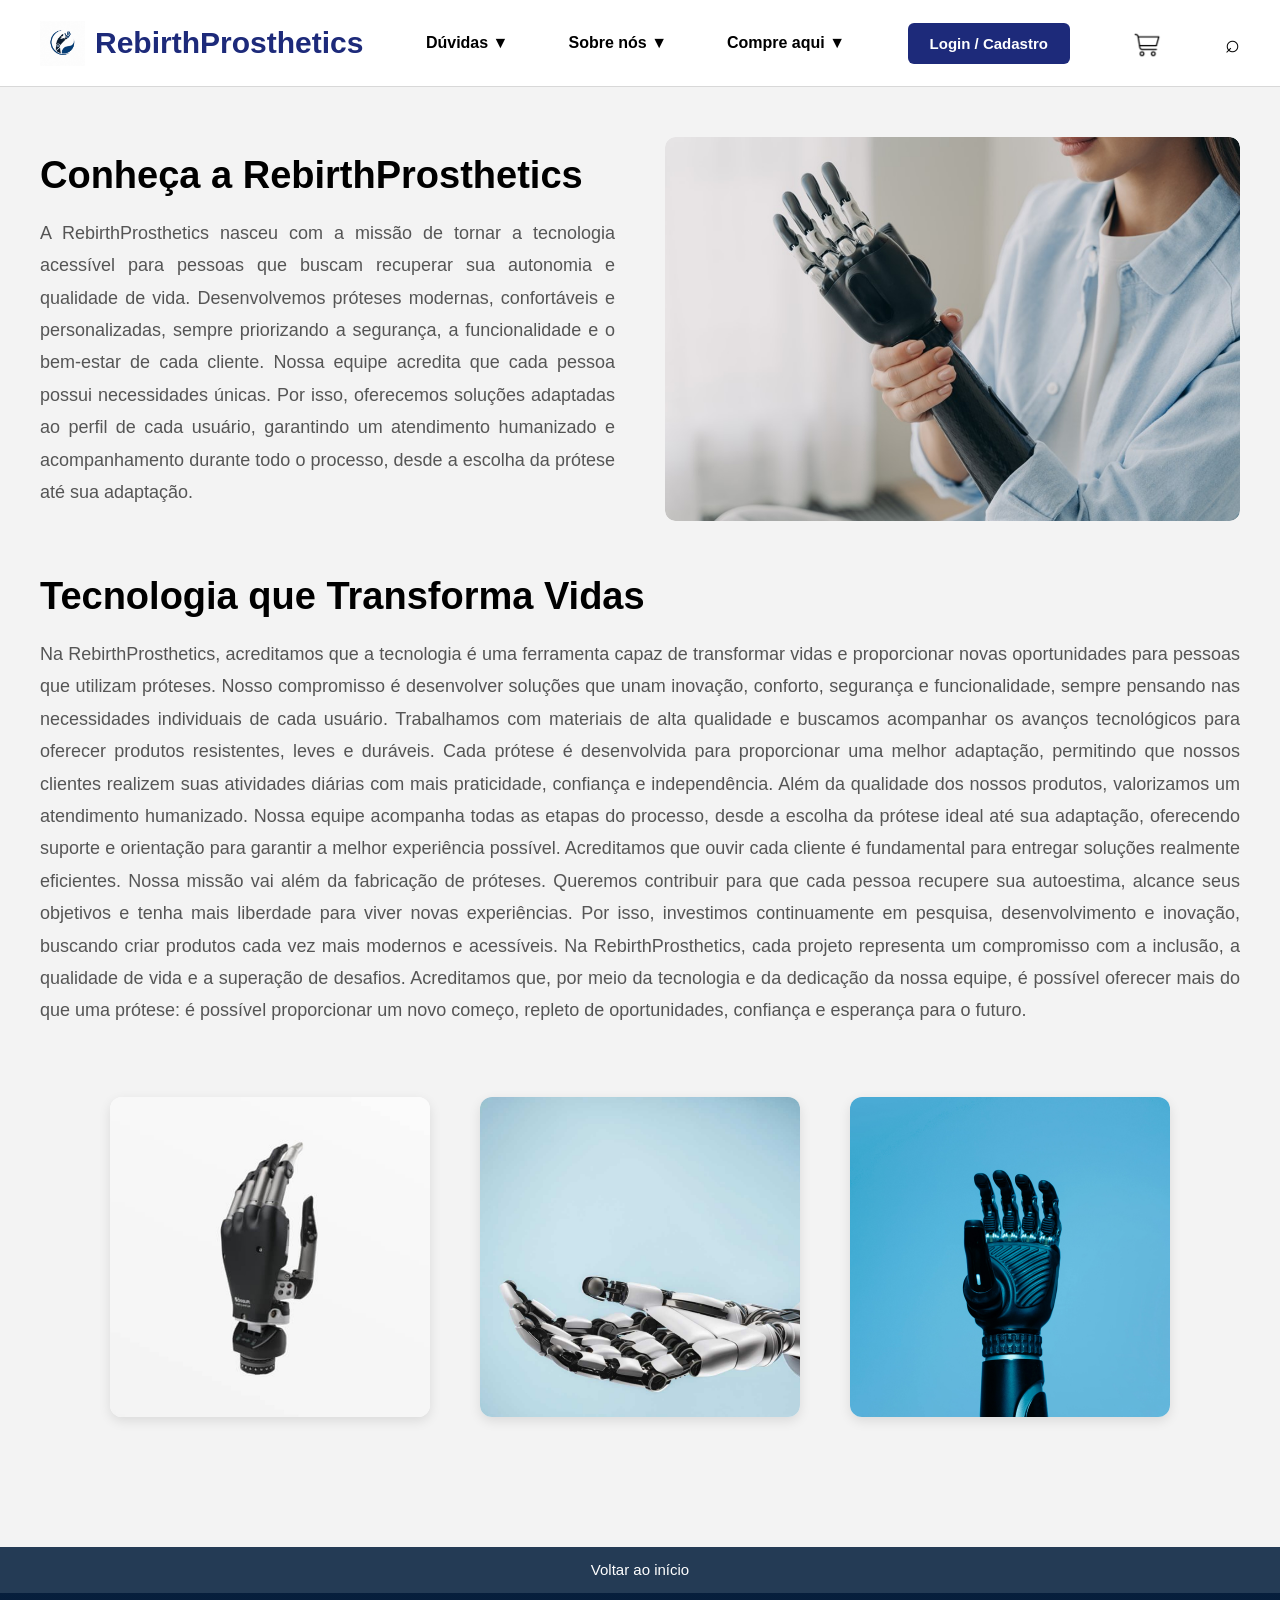
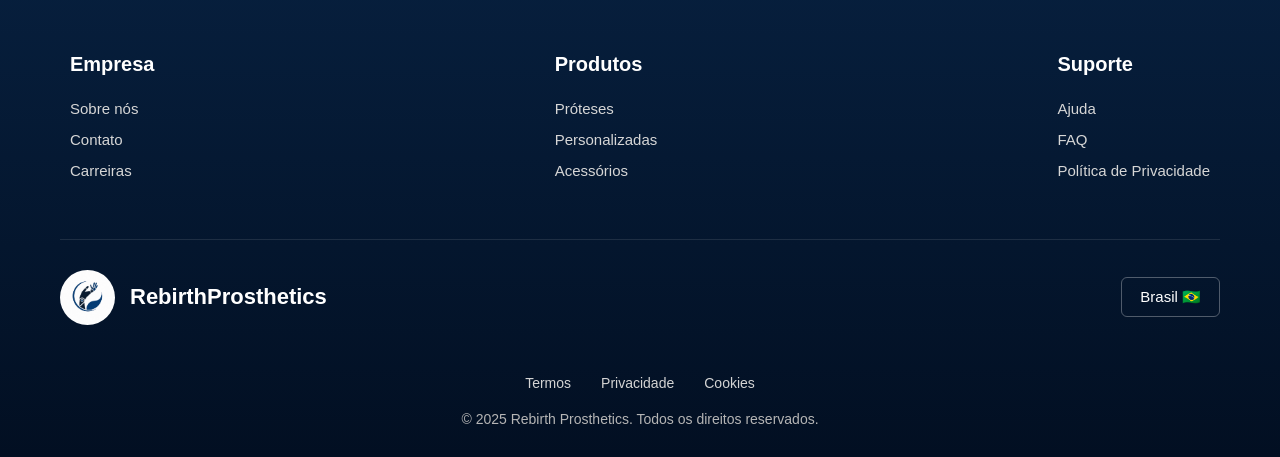
<file: index.html>
<!DOCTYPE html>
<html lang="pt-BR">
<head>
  <meta charset="UTF-8">
  <meta name="viewport" content="width=device-width, initial-scale=1.0">
  <title>RebirthProsthetics</title>
  <link rel="shortcut icon" href="img/logo.jpeg" type="image/x-icon">
  <link rel="stylesheet" href="css/style.css">
</head>

<body>

  <div class="container">
    <header>

      <div class="logo">
        <img src="img/logo.jpeg" alt="logo">
        <h1>RebirthProsthetics</h1>
      </div>

      <nav>
        <ul>
          <li onclick="window.location.href='duvidas.html'">
            Dúvidas ▼</li>
          <li onclick="window.location.href='index.html'">
            Sobre nós ▼</li>

          <li onclick="window.location.href='compra.html'">
              Compre aqui ▼
          </li>
        </ul>
      </nav>

      <div class="header-actions">

        <button class="btn-login" onclick="window.location.href='login.php'">
          Login / Cadastro
        </button>

      </div>
      <div class="cart"><a href="carrinho.php"><img src="img/logo_cart.png" width="30px" height="30px"></a></div>
      <div class="search">⌕</div>

    </header>



    <main class="content">

      <section class="top-section">

        <div class="text">


<h2>Conheça a RebirthProsthetics</h2>

<p>
A RebirthProsthetics nasceu com a missão de tornar a tecnologia acessível para pessoas que buscam recuperar sua autonomia e qualidade de vida. Desenvolvemos próteses modernas, confortáveis e personalizadas, sempre priorizando a segurança, a funcionalidade e o bem-estar de cada cliente.

Nossa equipe acredita que cada pessoa possui necessidades únicas. Por isso, oferecemos soluções adaptadas ao perfil de cada usuário, garantindo um atendimento humanizado e acompanhamento durante todo o processo, desde a escolha da prótese até sua adaptação.
</p>



        </div>

        <div class="image">
          <img src="img/img_index_1.png" alt="Prótese">
        </div>

      </section>

      <section class="bottom-section">


<h2>Tecnologia que Transforma Vidas</h2>

<p>
Na RebirthProsthetics, acreditamos que a tecnologia é uma ferramenta capaz de transformar vidas e proporcionar novas oportunidades para pessoas que utilizam próteses. Nosso compromisso é desenvolver soluções que unam inovação, conforto, segurança e funcionalidade, sempre pensando nas necessidades individuais de cada usuário.

Trabalhamos com materiais de alta qualidade e buscamos acompanhar os avanços tecnológicos para oferecer produtos resistentes, leves e duráveis. Cada prótese é desenvolvida para proporcionar uma melhor adaptação, permitindo que nossos clientes realizem suas atividades diárias com mais praticidade, confiança e independência.

Além da qualidade dos nossos produtos, valorizamos um atendimento humanizado. Nossa equipe acompanha todas as etapas do processo, desde a escolha da prótese ideal até sua adaptação, oferecendo suporte e orientação para garantir a melhor experiência possível. Acreditamos que ouvir cada cliente é fundamental para entregar soluções realmente eficientes.

Nossa missão vai além da fabricação de próteses. Queremos contribuir para que cada pessoa recupere sua autoestima, alcance seus objetivos e tenha mais liberdade para viver novas experiências. Por isso, investimos continuamente em pesquisa, desenvolvimento e inovação, buscando criar produtos cada vez mais modernos e acessíveis.

Na RebirthProsthetics, cada projeto representa um compromisso com a inclusão, a qualidade de vida e a superação de desafios. Acreditamos que, por meio da tecnologia e da dedicação da nossa equipe, é possível oferecer mais do que uma prótese: é possível proporcionar um novo começo, repleto de oportunidades, confiança e esperança para o futuro.

</p>



      </section>


      <section class="gallery">

        <div class="gallery-card">
          <img src="img/img_index_2.png" alt="">
        </div>

        <div class="gallery-card">
          <img src="img/img_index_3.png" alt="">
        </div>

        <div class="gallery-card">
          <img src="img/img_index_4.png" alt="">
        </div>

      </section>

    </main>

 <footer class="footer">

        <div class="back-home">
            <a href="index.html">Voltar ao início</a>
        </div>

        <div class="footer-content">

            <div class="footer-column">
                <h3>Empresa</h3>
                <a href="duvidas.html">Sobre nós</a>
                <a href="duvidas.html">Contato</a>
                <a href="duvidas.html">Carreiras</a>
            </div>

 <div class="footer-column">
                <h3>Produtos</h3>
                <a href="compra.html">Próteses</a>
                <a href="compra.html">Personalizadas</a>
                <a href="compra.html">Acessórios</a>
            </div>


            <div class="footer-column">
                <h3>Suporte</h3>
                <a href="duvidas.html">Ajuda</a>
                <a href="duvidas.html">FAQ</a>
                <a href="duvidas.html">Política de Privacidade</a>
            </div>

        </div>

        <div class="footer-bottom">

            <div class="footer-logo">
                <img src="img/logo.jpeg" alt="Logo">
                <h2>RebirthProsthetics</h2>
            </div>

            <div class="country">
                Brasil 🇧🇷
            </div>

        </div>

        <div class="footer-links">
            <a href="duvidas.html">Termos</a>
            <a href="duvidas.html">Privacidade</a>
            <a href="duvidas.html">Cookies</a>
        </div>

        <div class="copyright">
            © 2025 Rebirth Prosthetics. Todos os direitos reservados.
        </div>

    </footer>

    </div>

</body>
</html>
</file>
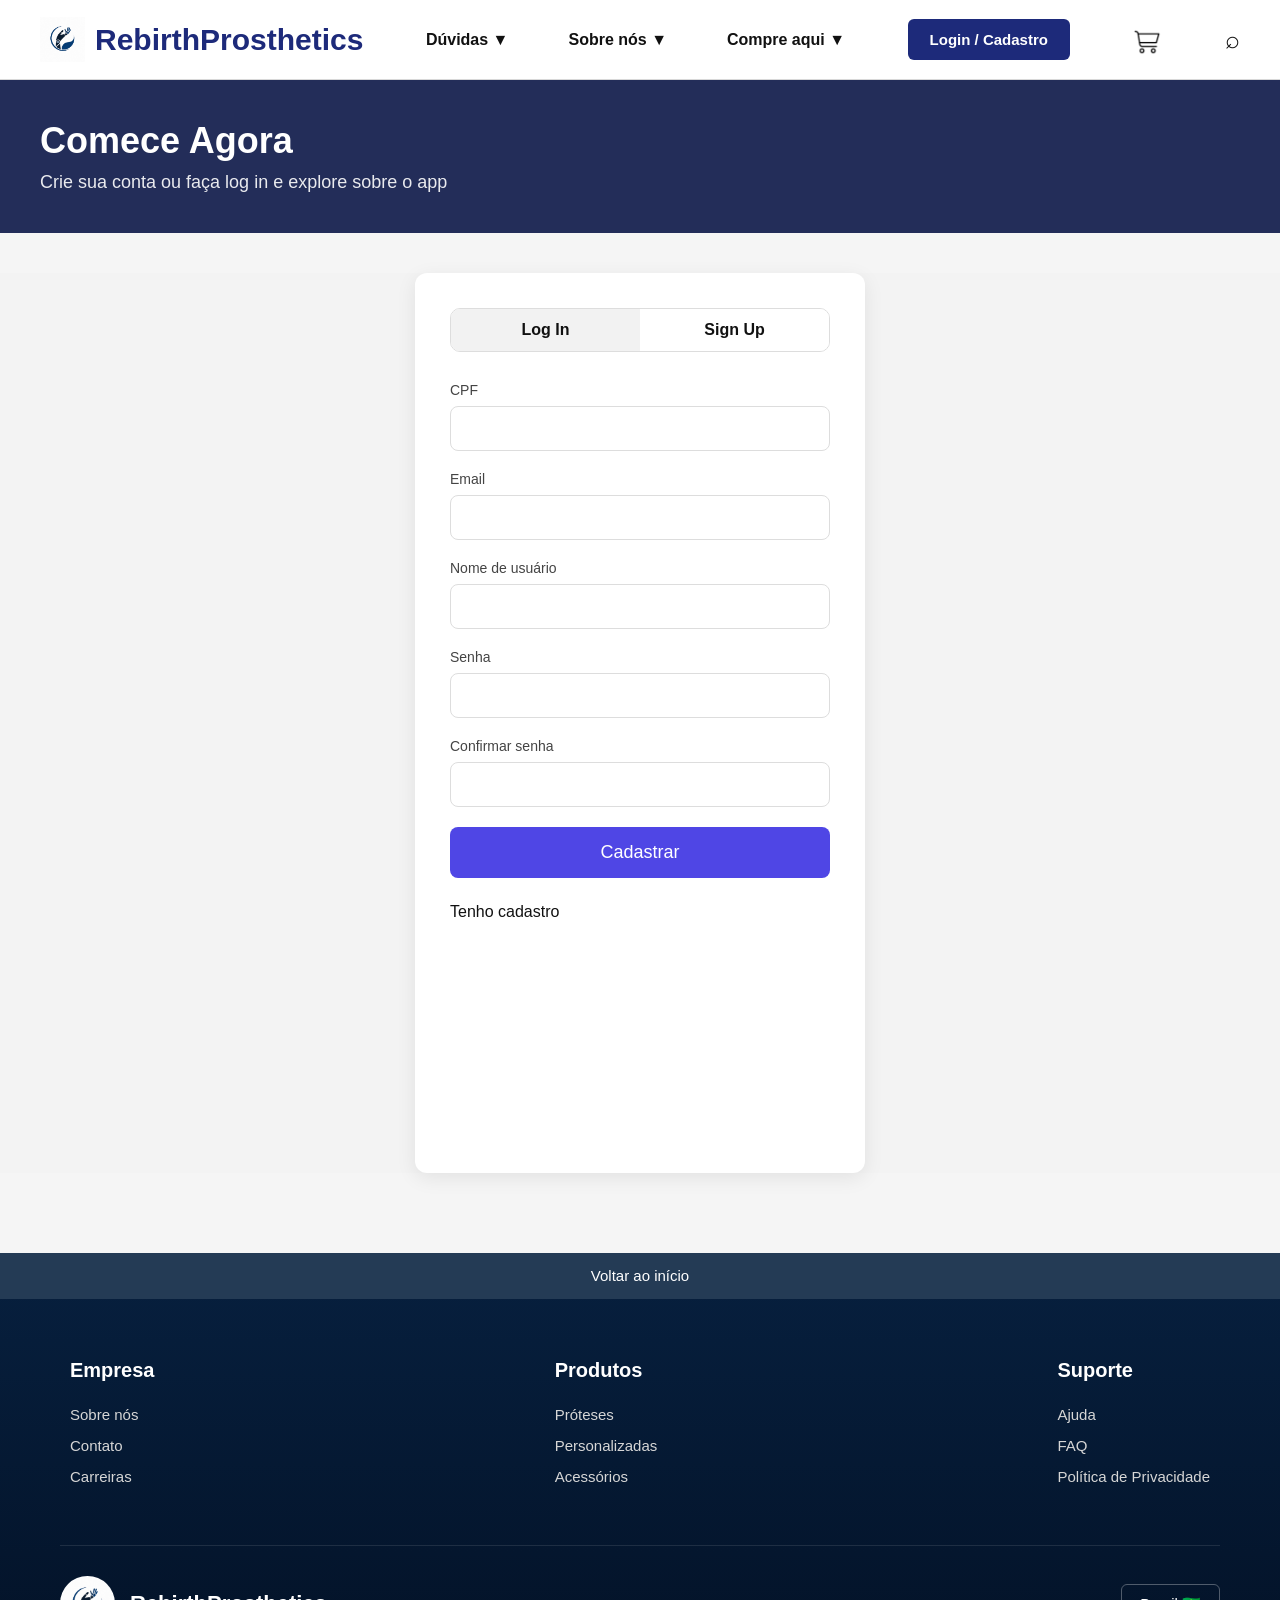
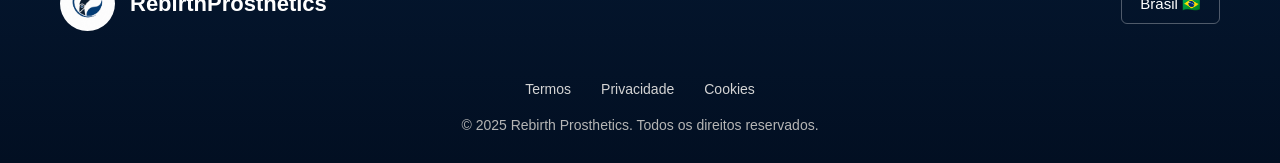
<file: cadastro.html>
<!DOCTYPE html>
<html lang="pt-BR">

<head>
    <meta charset="UTF-8" />
    <meta name="viewport" content="width=device-width, initial-scale=1.0" />
    <link rel="stylesheet" href="css/style.css">
    <link rel="shortcut icon" href="img/logo.jpeg" type="image/x-icon">
    <title>Login - Rebirth Prosthetics</title>

    <style>
        * {
            margin: 0;
            padding: 0;
            box-sizing: border-box;
            font-family: Arial, Helvetica, sans-serif;
            text-decoration: none;
            color: inherit;
        }

        body {
            background: #f5f5f5;
            color: #111;
        }

        
        header {
            width: 100%;
            height: 80px;
            background: #fff;
            display: flex;
            align-items: center;
            justify-content: space-between;
            padding: 0 40px;
            box-shadow: 0 2px 8px rgba(0, 0, 0, 0.08);
        }

        .logo {
            display: flex;
            align-items: center;
            gap: 10px;
            font-size: 28px;
            font-weight: bold;
            color: #1f2b63;
        }

        .logo span {
            font-size: 18px;
        }

        nav {
            display: flex;
            align-items: center;
            gap: 35px;
        }

        nav a {
            text-decoration: none;
            color: #111;
            font-weight: 600;
            transition: 0.3s;
        }

        nav a:hover {
            color: #4f46e5;
        }

        .login-btn {
            background: #dfe3ff;
            padding: 12px 18px;
            border-radius: 10px;
        }

        /* HERO */
        .hero {
            background: #232d59;
            color: white;
            padding: 40px;
        }

        .hero h1 {
            font-size: 36px;
            margin-bottom: 10px;
        }

        .hero p {
            font-size: 18px;
            opacity: 0.9;
        }

        
        .container {
            width: 100%;
            display: flex;
            justify-content: center;
            margin-top: 40px;
        }

        .login-card {
            width: 450px;
            background: white;
            padding: 35px;
            border-radius: 12px;
            box-shadow: 0 5px 20px rgba(0, 0, 0, 0.08);
        }

        .tabs {
            display: flex;
            margin-bottom: 30px;
            border-radius: 10px;
            overflow: hidden;
            border: 1px solid #ddd;
        }

        .tab {
            flex: 1;
            text-align: center;
            padding: 12px;
            background: #f2f2f2;
            cursor: pointer;
            font-weight: 600;
        }

        .tab.active {
            background: white;
        }

        .input-group {
            margin-bottom: 20px;
        }

        .input-group label {
            display: block;
            margin-bottom: 8px;
            font-size: 14px;
            color: #444;
        }

        .input-group input {
            width: 100%;
            padding: 14px;
            border: 1px solid #ddd;
            border-radius: 8px;
            outline: none;
            transition: 0.3s;
        }

        .input-group input:focus {
            border-color: #4f46e5;
        }

        .options {
            display: flex;
            justify-content: space-between;
            align-items: center;
            margin-bottom: 25px;
            font-size: 14px;
        }

        .options a {
            text-decoration: none;
            color: #4f46e5;
        }

        .cadastro_buttton {
            width: 100%;
            padding: 15px;
            border: none;
            border-radius: 8px;
            background: #4f46e5;
            color: white;
            font-size: 18px;
            cursor: pointer;
            transition: 0.3s;
            margin-bottom: 25px;
        }

        .login-button:hover {
            background: #4338ca;
        }

        .social-btn {
            width: 100%;
            padding: 14px;
            border: 1px solid #ddd;
            border-radius: 8px;
            background: white;
            cursor: pointer;
            margin-bottom: 15px;
            font-weight: 600;
            transition: 0.3s;
        }

        .social-btn:hover {
            background: #f3f3f3;
        }

        @media(max-width:768px) {

            header {
                padding: 20px;
                flex-direction: column;
                height: auto;
                gap: 20px;
            }

            nav {
                flex-wrap: wrap;
                justify-content: center;
            }

            .hero {
                text-align: center;
            }

            .hero h1 {
                font-size: 28px;
            }

            .login-card {
                width: 90%;
            }
        }
    </style>
</head>

<body>

   <header>

      <div class="logo">
        <img src="img/logo.jpeg" alt="logo">
        <h1>RebirthProsthetics</h1>
      </div>

      <nav>
        <ul>
          <li onclick="window.location.href='duvidas.html'">
            Dúvidas ▼</li>
         <li onclick="window.location.href='index.html'">
            Sobre nós ▼</li>
          <li onclick="window.location.href='compra.html'">
              Compre aqui ▼
          </li>
        </ul>
      </nav>

      <div class="header-actions">

        <button class="btn-login" onclick="window.location.href='login.html'">
          Login / Cadastro
        </button>

      </div>
      <div class="cart"><a href="carrinho.html"><img src="img/logo_cart.png" width="30px" height="30px"></a></div>
      <div class="search">⌕</div>

    </header>
    <section class="hero">
        <h1>Comece Agora</h1>
        <p>Crie sua conta ou faça log in e explore sobre o app</p>
    </section>

    <div class="container">
        <div class="login-card">

            <div class="tabs">
                <div class="tab"><a href="login.html">Log In</a></div>
                <div class="tab active"><a href="/cadastro.html">Sign Up</a></div>
            </div>

            <div class="input-group">
                <label>CPF</label>
                <input type="text" placeholder="">
            </div>

            <div class="input-group">
                <label>Email</label>
                <input type="password" placeholder="">
            </div>

            <div class="input-group">
                <label>Nome de usuário</label>
                <input type="password" placeholder="">
            </div>

            <div class="input-group">
                <label>Senha</label>
                <input type="password" placeholder="">
            </div>

            <div class="input-group">
                <label>Confirmar senha</label>
                <input type="password" placeholder="">
            </div>



            <button class="cadastro_buttton">Cadastrar</button>
 
                    <a href="C:/Users/fatec-ams-ds3/Desktop/tcc/tcc-1/login.html">Tenho cadastro</a>
            </div>

        </div>
    </div>
       <footer class="footer">

            <div class="back-home">
                <a href="index.html">Voltar ao início</a>
            </div>

            <div class="footer-content">

                <div class="footer-column">
                    <h3>Empresa</h3>
                    <a href="#">Sobre nós</a>
                    <a href="#">Contato</a>
                    <a href="#">Carreiras</a>
                </div>

                <div class="footer-column">
                    <h3>Produtos</h3>
                    <a href="#">Próteses</a>
                    <a href="#">Personalizadas</a>
                    <a href="#">Acessórios</a>
                </div>

                <div class="footer-column">
                    <h3>Suporte</h3>
                    <a href="#">Ajuda</a>
                    <a href="#">FAQ</a>
                    <a href="#">Política de Privacidade</a>
                </div>

            </div>

            <div class="footer-bottom">

                <div class="footer-logo">
                    <img src="img/logo.jpeg" alt="Logo">
                    <h2>RebirthProsthetics</h2>
                </div>

                <div class="country">
                    Brasil 🇧🇷
                </div>

            </div>

            <div class="footer-links">
                <a href="#">Termos</a>
                <a href="#">Privacidade</a>
                <a href="#">Cookies</a>
            </div>

            <div class="copyright">
                © 2025 Rebirth Prosthetics. Todos os direitos reservados.
            </div>

        </footer>

    </div>

</body>
</html>
</file>
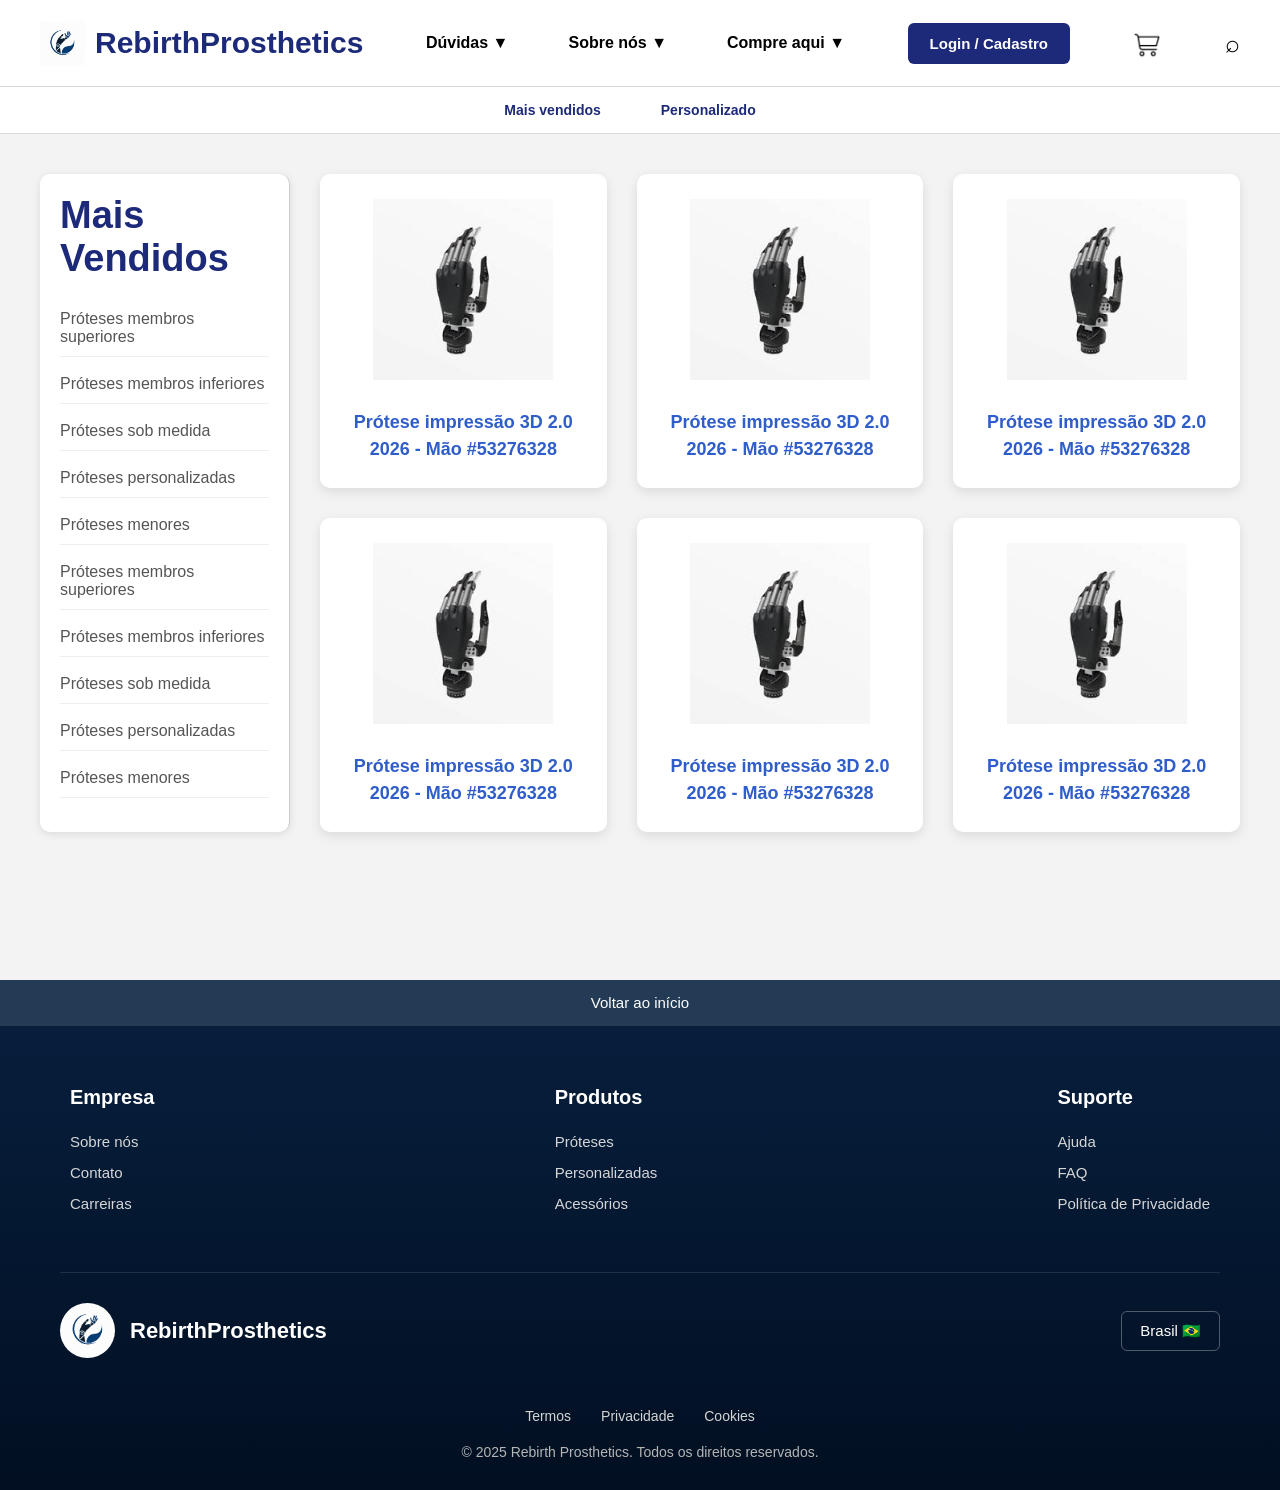
<file: compra.html>
<!DOCTYPE html>
<html lang="en">
<head>
    <meta charset="UTF-8">
    <meta name="viewport" content="width=device-width, initial-scale=1.0">
    <title>Rebirth Prosthetics - Compre</title>
    <link rel="shortcut icon" href="img/logo.jpeg" type="image/x-icon">
    <link rel="stylesheet" href="css/style.css">

</head>
<body>

    <div class="container">

           <header>

      <div class="logo">
        <img src="img/logo.jpeg" alt="logo">
        <h1>RebirthProsthetics</h1>
      </div>

      <nav>
        <ul>
          <li onclick="window.location.href='duvidas.html'">
            Dúvidas ▼</li>
         <li onclick="window.location.href='index.html'">
            Sobre nós ▼</li>
          <li onclick="window.location.href='compra.html'">
              Compre aqui ▼
          </li>
        </ul>
      </nav>

      <div class="header-actions">

        <button class="btn-login" onclick="window.location.href='login.php'">
          Login / Cadastro
        </button>

      </div>
      <div class="cart"><a href="carrinho.php"><img src="img/logo_cart.png" width="30px" height="30px"></a></div>
      <div class="search">⌕</div>

    </header>

        <div class="menu-categorias">
            <a href="#">Mais vendidos</a>
            <a href="#">Personalizado</a>
        </div>


        <section class="compras">

            <aside class="sidebar-compras">

                <h2>Mais Vendidos</h2>

                <ul>
                    <li>Próteses membros superiores</li>
                    <li>Próteses membros inferiores</li>
                    <li>Próteses sob medida</li>
                    <li>Próteses personalizadas</li>
                    <li>Próteses menores</li>
                    <li>Próteses membros superiores</li>
                    <li>Próteses membros inferiores</li>
                    <li>Próteses sob medida</li>
                    <li>Próteses personalizadas</li>
                    <li>Próteses menores</li>
                </ul>

            </aside>

            <div class="produtos">

                <a href="produto.html" class="produto-card">
                    <img src="img/protese.png" alt="Prótese">
                    <h3>Prótese impressão 3D 2.0<br>2026 - Mão #53276328</h3>
                </a>

                <a href="produto.html" class="produto-card">
                    <img src="img/protese.png" alt="Prótese">
                    <h3>Prótese impressão 3D 2.0<br>2026 - Mão #53276328</h3>
                </a>

                <a href="produto.html" class="produto-card">
                    <img src="img/protese.png" alt="Prótese">
                    <h3>Prótese impressão 3D 2.0<br>2026 - Mão #53276328</h3>
                </a>

                <a href="produto.html" class="produto-card">
                    <img src="img/protese.png" alt="Prótese">
                    <h3>Prótese impressão 3D 2.0<br>2026 - Mão #53276328</h3>
                </a>

                <a href="produto.html" class="produto-card">
                    <img src="img/protese.png" alt="Prótese">
                    <h3>Prótese impressão 3D 2.0<br>2026 - Mão #53276328</h3>
                </a>

                <a href="produto.html" class="produto-card">
                    <img src="img/protese.png" alt="Prótese">
                    <h3>Prótese impressão 3D 2.0<br>2026 - Mão #53276328</h3>
                </a>

            </div>

            </div>

        </section>


<footer class="footer">

        <div class="back-home">
            <a href="index.html">Voltar ao início</a>
        </div>

        <div class="footer-content">

            <div class="footer-column">
                <h3>Empresa</h3>
                <a href="duvidas.html">Sobre nós</a>
                <a href="duvidas.html">Contato</a>
                <a href="duvidas.html">Carreiras</a>
            </div>

 <div class="footer-column">
                <h3>Produtos</h3>
                <a href="compra.html">Próteses</a>
                <a href="compra.html">Personalizadas</a>
                <a href="compra.html">Acessórios</a>
            </div>

            <div class="footer-column">
                <h3>Suporte</h3>
                <a href="duvidas.html">Ajuda</a>
                <a href="duvidas.html">FAQ</a>
                <a href="duvidas.html">Política de Privacidade</a>
            </div>

        </div>

        <div class="footer-bottom">

            <div class="footer-logo">
                <img src="img/logo.jpeg" alt="Logo">
                <h2>RebirthProsthetics</h2>
            </div>

            <div class="country">
                Brasil 🇧🇷
            </div>

        </div>

        <div class="footer-links">
            <a href="duvidas.html">Termos</a>
            <a href="duvidas.html">Privacidade</a>
            <a href="duvidas.html">Cookies</a>
        </div>

        <div class="copyright">
            © 2025 Rebirth Prosthetics. Todos os direitos reservados.
        </div>

    </footer>

    </div>

</body>
</html>
</file>
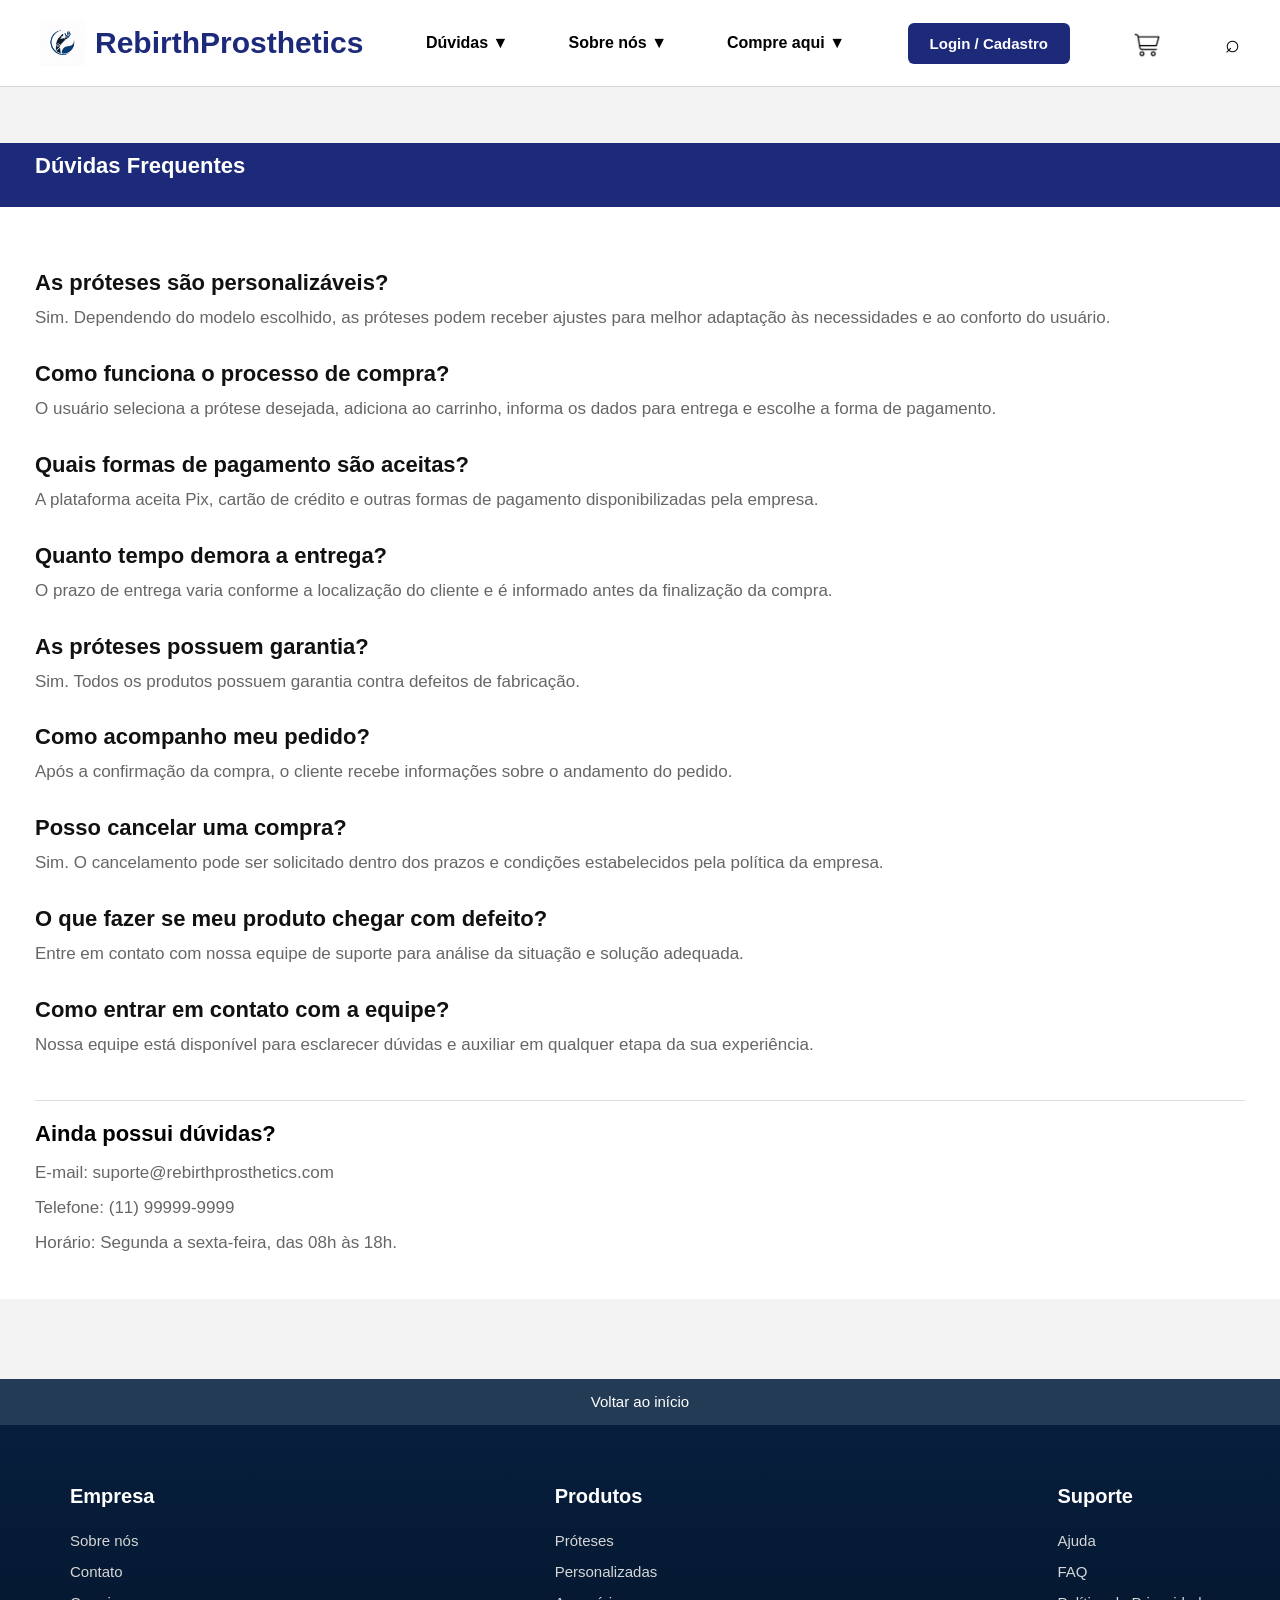
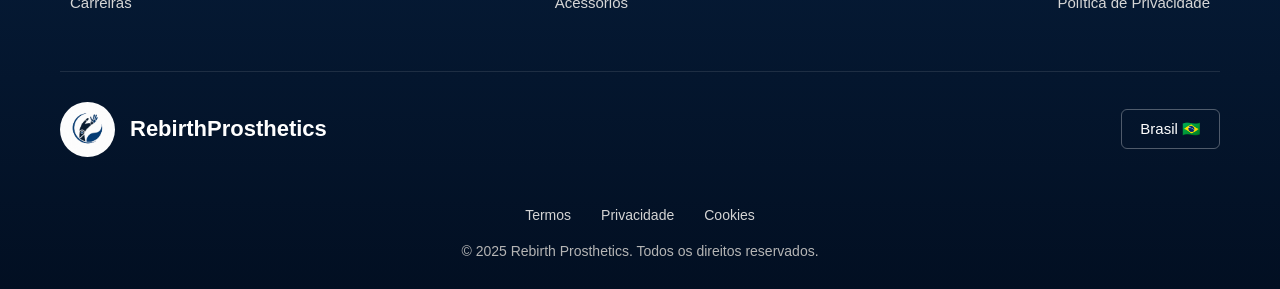
<file: duvidas.html>
<!DOCTYPE html>
<html lang="pt-BR">

<head>
  <meta charset="UTF-8">
  <meta name="viewport" content="width=device-width, initial-scale=1.0">
  <title>Rebirth Prosthetics - Dúvidas</title>
  <link rel="stylesheet" href="css/style.css">
</head>

<body>

  <header>

    <div class="logo">
      <img src="img/logo.jpeg" alt="logo">
      <h1>RebirthProsthetics</h1>
    </div>

    <nav>
      <ul>
        <li onclick="window.location.href='duvidas.html'">
          Dúvidas ▼</li>
         <li onclick="window.location.href='index.html'">
            Sobre nós ▼</li>

        <li onclick="window.location.href='compra.html'">
          Compre aqui ▼
        </li>
      </ul>
    </nav>
    
    <div class="header-actions">

      <button class="btn-login" onclick="window.location.href='login.php'">
        Login / Cadastro
      </button>

    </div>
    <div class="cart"><a href="carrinho.php"><img src="img/logo_cart.png" width="30px" height="30px"></a></div>
    <div class="search">⌕</div>

  </header><br><br>

  <div id="titulo_duvidas">
    <h3 class="duvidas_linhas">Dúvidas Frequentes</h3><br>
  </div>

  <section class="faq_duvida">

    <h3 class="duvidas_linhas">As próteses são personalizáveis?</h3>
    <p class="duvidas_linhas">
      Sim. Dependendo do modelo escolhido, as próteses podem receber ajustes para melhor adaptação às necessidades e ao
      conforto do usuário.
    </p>



    <h3 class="duvidas_linhas">Como funciona o processo de compra?</h3>
    <p class="duvidas_linhas">
      O usuário seleciona a prótese desejada, adiciona ao carrinho, informa os dados para entrega e escolhe a forma de
      pagamento.
    </p>



    <h3 class="duvidas_linhas">Quais formas de pagamento são aceitas?</h3>
    <p class="duvidas_linhas">
      A plataforma aceita Pix, cartão de crédito e outras formas de pagamento disponibilizadas pela empresa.
    </p>



    <h3 class="duvidas_linhas">Quanto tempo demora a entrega?</h3>
    <p class="duvidas_linhas">
      O prazo de entrega varia conforme a localização do cliente e é informado antes da finalização da compra.
    </p>



    <h3 class="duvidas_linhas">As próteses possuem garantia?</h3>
    <p class="duvidas_linhas">
      Sim. Todos os produtos possuem garantia contra defeitos de fabricação.
    </p>



    <h3 class="duvidas_linhas">Como acompanho meu pedido?</h3>
    <p class="duvidas_linhas">
      Após a confirmação da compra, o cliente recebe informações sobre o andamento do pedido.
    </p>



    <h3 class="duvidas_linhas">Posso cancelar uma compra?</h3>
    <p class="duvidas_linhas">
      Sim. O cancelamento pode ser solicitado dentro dos prazos e condições estabelecidos pela política da empresa.
    </p>



    <h3 class="duvidas_linhas">O que fazer se meu produto chegar com defeito?</h3>
    <p class="duvidas_linhas">
      Entre em contato com nossa equipe de suporte para análise da situação e solução adequada.
    </p>



    <h3 class="duvidas_linhas">Como entrar em contato com a equipe?</h3>
    <p class="duvidas_linhas">
      Nossa equipe está disponível para esclarecer dúvidas e auxiliar em qualquer etapa da sua experiência.
    </p>


    <div class="contato_duvida">
      <h4>Ainda possui dúvidas?</h4>
      <p>E-mail: suporte@rebirthprosthetics.com</p>
      <p>Telefone: (11) 99999-9999</p>
      <p>Horário: Segunda a sexta-feira, das 08h às 18h.</p>
    </div>
  </section>
<footer class="footer">

        <div class="back-home">
            <a href="index.html">Voltar ao início</a>
        </div>

        <div class="footer-content">

            <div class="footer-column">
                <h3>Empresa</h3>
                <a href="duvidas.html">Sobre nós</a>
                <a href="duvidas.html">Contato</a>
                <a href="duvidas.html">Carreiras</a>
            </div>

 <div class="footer-column">
                <h3>Produtos</h3>
                <a href="compra.html">Próteses</a>
                <a href="compra.html">Personalizadas</a>
                <a href="compra.html">Acessórios</a>
            </div>

            <div class="footer-column">
                <h3>Suporte</h3>
                <a href="duvidas.html">Ajuda</a>
                <a href="duvidas.html">FAQ</a>
                <a href="duvidas.html">Política de Privacidade</a>
            </div>

        </div>

        <div class="footer-bottom">

            <div class="footer-logo">
                <img src="img/logo.jpeg" alt="Logo">
                <h2>RebirthProsthetics</h2>
            </div>

            <div class="country">
                Brasil 🇧🇷
            </div>

        </div>

        <div class="footer-links">
            <a href="duvidas.html">Termos</a>
            <a href="duvidas.html">Privacidade</a>
            <a href="duvidas.html">Cookies</a>
        </div>

        <div class="copyright">
            © 2025 Rebirth Prosthetics. Todos os direitos reservados.
        </div>

    </footer>

    </div>

</body>
</html>
</file>
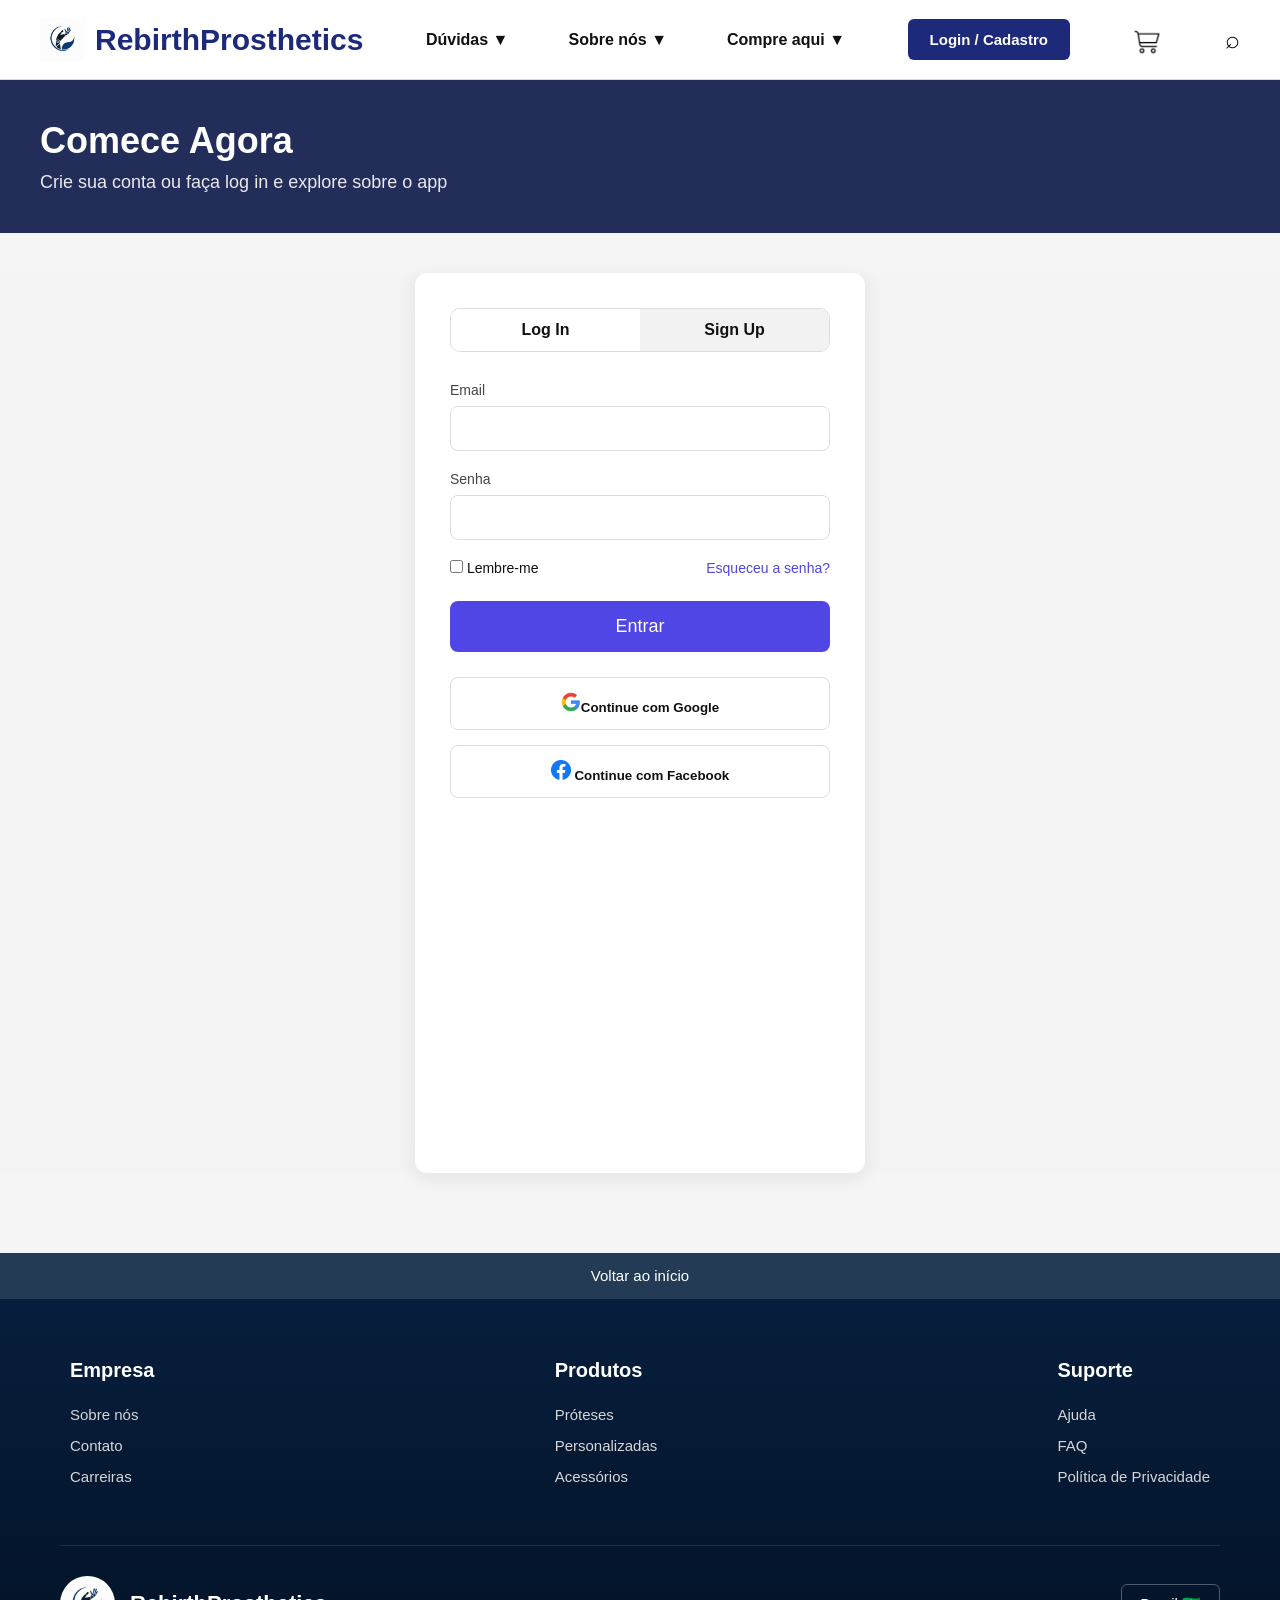
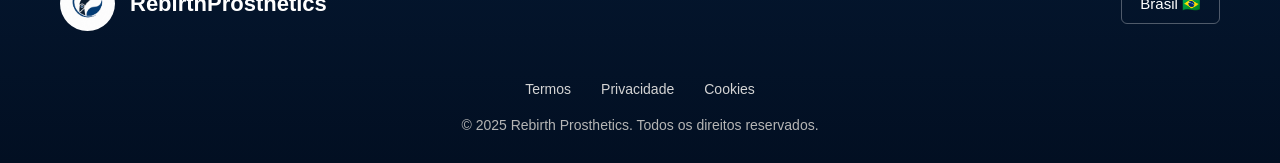
<file: login.html>
<!DOCTYPE html>
<html lang="pt-BR">

<head>
    <meta charset="UTF-8" />
    <meta name="viewport" content="width=device-width, initial-scale=1.0" />
    <link rel="stylesheet" href="css/style.css">
    <link rel="shortcut icon" href="img/logo.jpeg" type="image/x-icon" >
    <title>Rebirth Prosthetics - Login</title>

    <style>
        * {
            margin: 0;
            padding: 0;
            box-sizing: border-box;
            font-family: Arial, Helvetica, sans-serif;
            text-decoration: none;
            color: inherit;
        }

        body {
            background: #f5f5f5;
            color: #111;
        }

        /* NAVBAR */
        header {
            width: 100%;
            height: 80px;
            background: #fff;
            display: flex;
            align-items: center;
            justify-content: space-between;
            padding: 0 40px;
            box-shadow: 0 2px 8px rgba(0, 0, 0, 0.08);
        }

        .logo {
            display: flex;
            align-items: center;
            gap: 10px;
            font-size: 28px;
            font-weight: bold;
            color: #1f2b63;
        }

        .logo span {
            font-size: 18px;
        }

        nav {
            display: flex;
            align-items: center;
            gap: 35px;
        }

        nav a {
            text-decoration: none;
            color: #111;
            font-weight: 600;
            transition: 0.3s;
        }

        nav a:hover {
            color: #4f46e5;
        }

        .login-btn {
            background: #dfe3ff;
            padding: 12px 18px;
            border-radius: 10px;
        }

        /* HERO */
        .hero {
            background: #232d59;
            color: white;
            padding: 40px;
        }

        .hero h1 {
            font-size: 36px;
            margin-bottom: 10px;
        }

        .hero p {
            font-size: 18px;
            opacity: 0.9;
        }

        /* LOGIN CARD */
        .container {
            width: 100%;
            display: flex;
            justify-content: center;
            margin-top: 40px;
        }

        .login-card {
            width: 450px;
            background: white;
            padding: 35px;
            border-radius: 12px;
            box-shadow: 0 5px 20px rgba(0, 0, 0, 0.08);
        }

        .tabs {
            display: flex;
            margin-bottom: 30px;
            border-radius: 10px;
            overflow: hidden;
            border: 1px solid #ddd;
        }

        .tab {
            flex: 1;
            text-align: center;
            padding: 12px;
            background: #f2f2f2;
            cursor: pointer;
            font-weight: 600;
        }

        .tab.active {
            background: white;
        }

        .input-group {
            margin-bottom: 20px;
        }

        .input-group label {
            display: block;
            margin-bottom: 8px;
            font-size: 14px;
            color: #444;
        }

        .input-group input {
            width: 100%;
            padding: 14px;
            border: 1px solid #ddd;
            border-radius: 8px;
            outline: none;
            transition: 0.3s;
        }

        .input-group input:focus {
            border-color: #4f46e5;
        }

        .options {
            display: flex;
            justify-content: space-between;
            align-items: center;
            margin-bottom: 25px;
            font-size: 14px;
        }

        .options a {
            text-decoration: none;
            color: #4f46e5;
        }

        .login-button {
            width: 100%;
            padding: 15px;
            border: none;
            border-radius: 8px;
            background: #4f46e5;
            color: white;
            font-size: 18px;
            cursor: pointer;
            transition: 0.3s;
            margin-bottom: 25px;
        }

        .login-button:hover {
            background: #4338ca;
        }
        
        .social-btn {
            width: 100%;
            padding: 14px;
            border: 1px solid #ddd;
            border-radius: 8px;
            background: white;
            cursor: pointer;
            margin-bottom: 15px;
            font-weight: 600;
            transition: 0.3s;
            align-items: center;
        }

        .social-btn:hover {
            background: #f3f3f3;
        }

        @media(max-width:768px) {

            header {
                padding: 20px;
                flex-direction: column;
                height: auto;
                gap: 20px;
            }

            nav {
                flex-wrap: wrap;
                justify-content: center;
            }

            .hero {
                text-align: center;
            }

            .hero h1 {
                font-size: 28px;
            }

            .login-card {
                width: 90%;
            }
        }
    </style>
</head>

<body>

   <header>

      <div class="logo">
        <img src="img/logo.jpeg" alt="logo">
        <h1>RebirthProsthetics</h1>
      </div>

      <nav>
        <ul>
          <li onclick="window.location.href='duvidas.html'">
            Dúvidas ▼</li>
         <li onclick="window.location.href='index.html'">
            Sobre nós ▼</li>
          <li onclick="window.location.href='compra.html'">
              Compre aqui ▼
          </li>
        </ul>
      </nav>

      <div class="header-actions">

        <button class="btn-login" onclick="window.location.href='login.html'">
          Login / Cadastro
        </button>

      </div>
     <div class="cart"><a href="carrinho.html"><img src="img/logo_cart.png" width="30px" height="30px"></a></div>
      <div class="search">⌕</div>

    </header>

    <section class="hero">
        <h1>Comece Agora</h1>
        <p>Crie sua conta ou faça log in e explore sobre o app</p>
    </section>

    <div class="container">
        <div class="login-card">

            <div class="tabs">
                <div class="tab active"><a href="login.html">Log In</a></div>
                <div class="tab"><a href="cadastro.php">Sign Up</a></div>
            </div>
            <form>

                <div class="input-group">
                    <label>Email</label>
                    <input type="email" placeholder="">
                </div>
                <div class="input-group">
                    <label>Senha</label>
                    <input type="password" placeholder="">
                </div>

                <div class="options">
                    <label>
                        <input type="checkbox"> Lembre-me
                    </label>

                    <a href="#">Esqueceu a senha?</a>
                </div>

            </form>



            <button class="login-button">Entrar</button>

            <button class="social-btn" id="icon_botao_login"> <img src="img/google_logo.png" width="20px" height="20px">Continue com Google</button>

            <button class="social-btn" id="icon_botao_login"><img src="img/facebook_logo.png" width="20px" height="20px"> Continue com Facebook</button>

        </div>
    </div>

        <footer class="footer">

            <div class="back-home">
                <a href="index.html">Voltar ao início</a>
            </div>

            <div class="footer-content">

                <div class="footer-column">
                    <h3>Empresa</h3>
                    <a href="#">Sobre nós</a>
                    <a href="#">Contato</a>
                    <a href="#">Carreiras</a>
                </div>

                <div class="footer-column">
                    <h3>Produtos</h3>
                    <a href="#">Próteses</a>
                    <a href="#">Personalizadas</a>
                    <a href="#">Acessórios</a>
                </div>

                <div class="footer-column">
                    <h3>Suporte</h3>
                    <a href="#">Ajuda</a>
                    <a href="#">FAQ</a>
                    <a href="#">Política de Privacidade</a>
                </div>

            </div>

            <div class="footer-bottom">

                <div class="footer-logo">
                    <img src="img/logo.jpeg" alt="Logo">
                    <h2>RebirthProsthetics</h2>
                </div>

                <div class="country">
                    Brasil 🇧🇷
                </div>

            </div>

            <div class="footer-links">
                <a href="#">Termos</a>
                <a href="#">Privacidade</a>
                <a href="#">Cookies</a>
            </div>

            <div class="copyright">
                © 2025 Rebirth Prosthetics. Todos os direitos reservados.
            </div>

        </footer>

    </div>

</body>
</html>
</file>
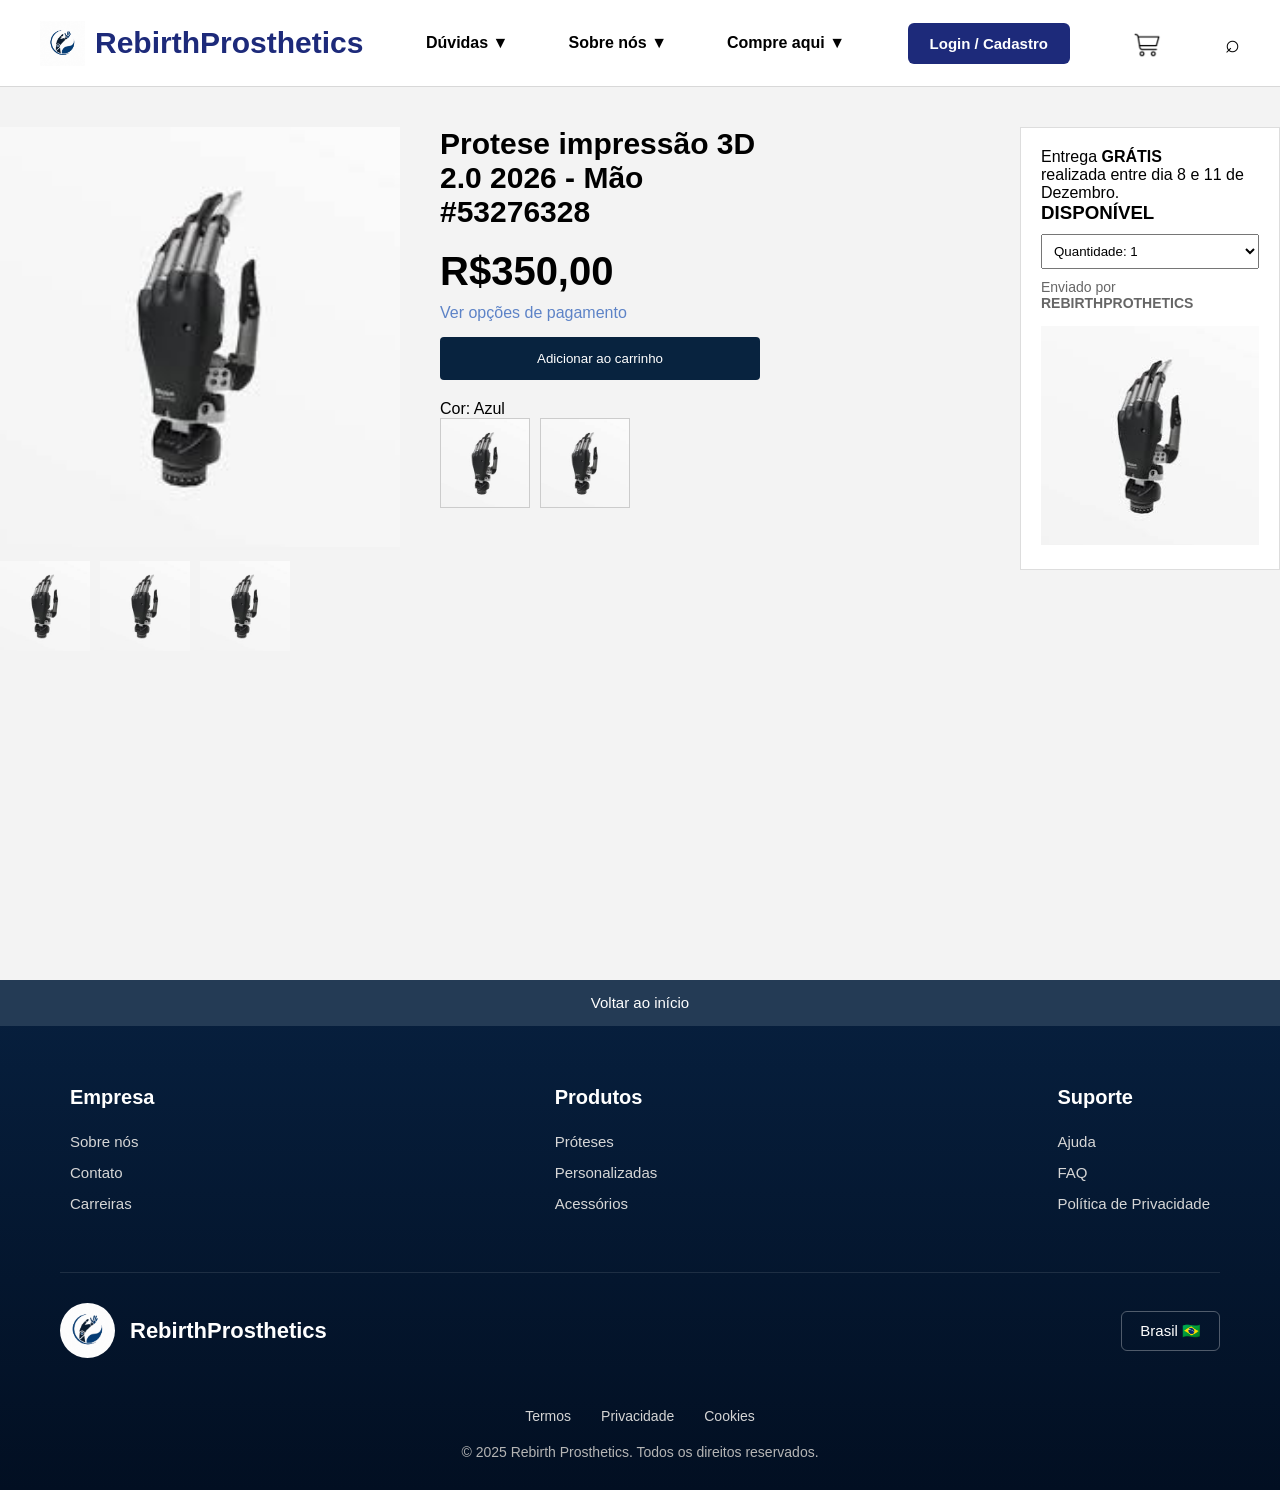
<file: produto.html>
<!DOCTYPE html>
<html lang="pt-BR">

<head>
    <meta charset="UTF-8">
    <meta name="viewport" content="width=device-width, initial-scale=1.0">
    <title>Rebirth Prosthetics - Produto</title>
    <link rel="stylesheet" href="css/style.css">
</head>

<body>

    <div class="container">


        <header>

            <div class="logo">
                <img src="img/logo.jpeg" alt="logo">
                <h1>RebirthProsthetics</h1>
            </div>

            <nav>
                <ul>
                    <li onclick="window.location.href='duvidas.html'">
                        Dúvidas ▼</li>
                    <li onclick="window.location.href='index.html'">
                        Sobre nós ▼</li>
                    <li onclick="window.location.href='compra.html'">
                        Compre aqui ▼
                    </li>
                </ul>
            </nav>

            <div class="header-actions">

                <button class="btn-login" onclick="window.location.href='login.php'">
                    Login / Cadastro
                </button>

            </div>
            <div class="cart"><a href="carrinho.php"><img src="img/logo_cart.png" width="30px" height="30px"></a></div>
            <div class="search">⌕</div>

        </header>



        <section class="produto-container">


            <div class="produto-galeria">

                <img src="img/protese.png" class="imagem-principal">

                <div class="miniaturas">
                    <img src="img/protese.png">
                    <img src="img/protese.png">
                    <img src="img/protese.png">
                </div>

            </div>

            <!-- INFORMAÇÕES -->

            <div class="produto-info">

                <h1>
                    Protese impressão 3D<br>
                    2.0 2026 - Mão<br>
                    #53276328
                </h1>

                <h2>R$350,00</h2>

                <p class="pagamento">
                    Ver opções de pagamento
                </p>

                <button class="btn-carrinho" onclick="window.location.href='carrinho.php'">
                    Adicionar ao carrinho
                </button>

                <div class="cores">

                    <p>Cor: Azul</p>

                    <div class="opcoes-cores">
                        <img src="img/protese.png">
                        <img src="img/protese.png">
                    </div>

                </div>

            </div>

            <!-- ENTREGA -->

            <div class="produto-entrega">

                <p id="entrega">
                    Entrega <strong>GRÁTIS</strong><br>
                </p>

                <h3>DISPONÍVEL</h3>

                <select>
                    <option>Quantidade: 1</option>
                    <option>Quantidade: 2</option>
                    <option>Quantidade: 3</option>
                </select>

                <p class="enviado">
                    Enviado por <strong>REBIRTHPROTHETICS</strong>
                </p>

                <img src="img/protese.png">

            </div>

        </section>

    </div>


    <footer class="footer">

        <div class="back-home">
            <a href="index.html">Voltar ao início</a>
        </div>

        <div class="footer-content">

            <div class="footer-column">
                <h3>Empresa</h3>
                <a href="duvidas.html">Sobre nós</a>
                <a href="duvidas.html">Contato</a>
                <a href="duvidas.html">Carreiras</a>
            </div>

 <div class="footer-column">
                <h3>Produtos</h3>
                <a href="compra.html">Próteses</a>
                <a href="compra.html">Personalizadas</a>
                <a href="compra.html">Acessórios</a>
            </div>


            <div class="footer-column">
                <h3>Suporte</h3>
                <a href="duvidas.html">Ajuda</a>
                <a href="duvidas.html">FAQ</a>
                <a href="duvidas.html">Política de Privacidade</a>
            </div>

        </div>

        <div class="footer-bottom">

            <div class="footer-logo">
                <img src="img/logo.jpeg" alt="Logo">
                <h2>RebirthProsthetics</h2>
            </div>

            <div class="country">
                Brasil 🇧🇷
            </div>

        </div>

        <div class="footer-links">
            <a href="duvidas.html">Termos</a>
            <a href="duvidas.html">Privacidade</a>
            <a href="duvidas.html">Cookies</a>
        </div>

        <div class="copyright">
            © 2025 Rebirth Prosthetics. Todos os direitos reservados.
        </div>

    </footer>

    </div>

    <script>
    const hoje = new Date();

    const inicio = new Date();
    inicio.setDate(hoje.getDate() + 3);

    const fim = new Date();
    fim.setDate(hoje.getDate() + 6);

    const meses = [
        "Janeiro", "Fevereiro", "Março", "Abril",
        "Maio", "Junho", "Julho", "Agosto",
        "Setembro", "Outubro", "Novembro", "Dezembro"
    ];

    document.getElementById("entrega").innerHTML =
        `Entrega <strong>GRÁTIS</strong><br>
        realizada entre dia ${inicio.getDate()} e ${fim.getDate()} de ${meses[fim.getMonth()]}.`;
    </script>

</body>

</html>
</file>
<file: css/style.css>
*{
  margin:0;
  padding:0;
  box-sizing:border-box;
  font-family:Arial, Helvetica, sans-serif;
}

/* BODY */

body{
  background:#f3f3f3;
}

/* CONTAINER */

.container{
  background:#f3f3f3;
  min-height:100vh;
}

/* HEADER */

header{
  background:#fff;
  border-bottom:1px solid #d8d8d8;
  display:flex;
  justify-content:space-between;
  align-items:center;
  padding:20px 40px;
}

/* LOGO */

.logo{
  display:flex;
  align-items:center;
  gap:10px;
}

.logo img{
  width:45px;
}

.logo h1{
  color:#1d2a7a;
  font-size:30px;
}

/* MENU */

nav ul{
  display:flex;
  list-style:none;
  gap:60px;
}

nav ul li{
  font-weight:bold;
  cursor:pointer;
  transition:0.3s;
}

nav ul li:hover{
  color:#1d2a7a;
}

/* AÇÕES HEADER */

.header-actions{
  display:flex;
  align-items:center;
  gap:20px;
}

/* BOTÃO LOGIN */

.btn-login{
  background:#1d2a7a;
  color:white;
  border:none;
  padding:12px 22px;
  border-radius:6px;
  font-size:15px;
  font-weight:bold;
  cursor:pointer;
  transition:0.3s;
}

.btn-login:hover{
  background:#111b57;
}

/* LUPA */

.search{
  font-size:25px;
  cursor:pointer;
}

/* CONTEÚDO */

.content{
  padding:50px 40px;
}

/* TOPO */

.top-section{
  display:flex;
  gap:50px;
  align-items:center;
  margin-bottom:50px;
}

/* TEXTO */

.text{
  flex:1;
}

.text h2{
  margin-bottom:20px;
  font-size:38px;
}

.text p{
  color:#555;
  line-height:1.8;
  text-align:justify;
  font-size:18px;
}

/* IMAGEM */

.image{
  flex:1;
}

.image img{
  width:100%;
  border-radius:10px;
}

/* PARTE INFERIOR */

.bottom-section h2{
  margin-bottom:20px;
  font-size:38px;
}

.bottom-section p{
  color:#555;
  line-height:1.8;
  text-align:justify;
  font-size:18px;
}

/* GALERIA */

.gallery{
  display:flex;
  justify-content:center;
  gap:50px;
  margin-top:70px;
  flex-wrap:wrap;
}

.gallery-card{
  width:320px;
  height:320px;
  overflow:hidden;
  border-radius:12px;
  background:#fff;
  box-shadow:0 4px 12px rgba(0,0,0,0.1);
  transition:0.3s;
}
finalizar
.gallery-card:hover{
  transform:translateY(-5px);
}

.gallery-card img{
  width:100%;
  height:100%;
  object-fit:cover;
}

/* FOOTER */

.footer{
  margin-top:80px;
  background:linear-gradient(to bottom,#07203f,#020f22);
  color:white;
}

/* VOLTAR */

.back-home{
  background:#243b55;
  text-align:center;
  padding:14px;
}

.back-home a{
  color:white;
  text-decoration:none;
  font-size:15px;
}

/* CONTEÚDO FOOTER */

.footer-content{
  display:flex;
  justify-content:space-between;
  padding:60px 70px;
  flex-wrap:wrap;
  gap:40px;
}

/* COLUNAS */

.footer-column{
  display:flex;
  flex-direction:column;
  gap:14px;
}

.footer-column h3{
  margin-bottom:10px;
  font-size:20px;
}

.footer-column a{
  color:#d6d6d6;
  text-decoration:none;
  transition:0.3s;
  font-size:15px;
}

.footer-column a:hover{
  color:white;
}

/* PARTE INFERIOR */

.footer-bottom{
  border-top:1px solid rgba(255,255,255,0.1);
  margin:0 60px;
  padding:30px 0;
  display:flex;
  justify-content:space-between;
  align-items:center;
  flex-wrap:wrap;
  gap:20px;
}

/* LOGO FOOTER */

.footer-logo{
  display:flex;
  align-items:center;
  gap:15px;
}

.footer-logo img{
  width:55px;
  border-radius:50%;
}

.footer-logo h2{
  font-size:22px;
}

/* PAÍS */

.country{
  border:1px solid rgba(255,255,255,0.3);
  padding:10px 18px;
  border-radius:6px;
  font-size:15px;
}

/* LINKS FINAIS */

.footer-links{
  display:flex;
  justify-content:center;
  gap:30px;
  flex-wrap:wrap;
  padding:20px;
}

.footer-links a{
  color:#d4d4d4;
  text-decoration:none;
  font-size:14px;
}

.footer-links a:hover{
  color:white;
}

/* COPYRIGHT */

.copyright{
  text-align:center;
  color:#b5b5b5;
  font-size:14px;
  padding-bottom:30px;
}

/* RESPONSIVO */

@media(max-width:900px){

  header{
    flex-direction:column;
    gap:20px;
  }

  nav ul{
    gap:20px;
    flex-wrap:wrap;
    justify-content:center;
  }

  .top-section{
    flex-direction:column;
  }

  .text h2,
  .bottom-section h2{
    font-size:28px;
  }

  .header-actions{
    flex-direction:column;
  }

  .footer-content{
    flex-direction:column;
  }

  .footer-bottom{
    flex-direction:column;
    text-align:center;
  }

  .footer-logo{
    justify-content:center;
  }

}
/* ==========================
   PÁGINA COMPRA
========================== */

.menu-categorias{
  background:#fff;
  padding:12px 40px;
  border-bottom:2px solid #516dc0;
}

.menu-categorias a{
  text-decoration:none;
  color:#222;
  font-weight:bold;
  margin-right:20px;
  font-size:14px;
}

.compras{
  display:flex;
  gap:30px;
  padding:40px;
}

.sidebar-compras{
  width:250px;
  border-right:1px solid #ccc;
  padding-right:20px;
}

.sidebar-compras h2{
  color:#1d2a7a;
  font-size:38px;
  margin-bottom:25px;
}

.sidebar-compras ul{
  list-style:none;
}

.sidebar-compras li{
  margin-bottom:8px;
  color:#555;
  cursor:pointer;
}

.sidebar-compras li:hover{
  color:#1d2a7a;
}

.produtos{
  flex:1;
  display:grid;
  grid-template-columns:repeat(3,1fr);
  gap:35px;
}

.produto-card{
  background:#fff;
  padding:20px;
  text-align:center;
  transition:.3s;
}

.produto-card:hover{
  transform:translateY(-5px);
  box-shadow:0 4px 12px rgba(0,0,0,.1);
}

.produto-card img{
  width:120px;
  height:auto;
}

.produto-card h3{
  color:#2f63c2;
  font-size:14px;
  line-height:1.4;
  margin-top:10px;
}

@media(max-width:900px){

  .compras{
    flex-direction:column;
  }

  .sidebar-compras{
    width:100%;
    border-right:none;
    border-bottom:1px solid #ccc;
    padding-bottom:20px;
  }

  .produtos{
    grid-template-columns:repeat(2,1fr);
  }
}

@media(max-width:600px){

  .produtos{
    grid-template-columns:1fr;
  }

}
/* ========================= */
/* PÁGINA DE COMPRAS */
/* ========================= */

.menu-categorias{
  display:flex;
  justify-content:center;
  gap:40px;
  background:#fff;
  padding:15px;
  border-bottom:1px solid #d8d8d8;
}

.menu-categorias a{
  text-decoration:none;
  color:#1d2a7a;
  font-weight:bold;
  transition:0.3s;
}

.menu-categorias a:hover{
  color:#111b57;
}

.compras{
  display:flex;
  padding:40px;
  gap:30px;
}

.sidebar-compras{
  width:250px;
  background:#fff;
  padding:20px;
  border-radius:10px;
  box-shadow:0 2px 8px rgba(0,0,0,0.1);
}

.sidebar-compras h2{
  margin-bottom:20px;
  color:#1d2a7a;
}

.sidebar-compras ul{
  list-style:none;
}

.sidebar-compras ul li{
  padding:10px 0;
  border-bottom:1px solid #eee;
  cursor:pointer;
  transition:0.3s;
}

.sidebar-compras ul li:hover{
  color:#1d2a7a;
}

.produtos{
  flex:1;
  display:grid;
  grid-template-columns:repeat(auto-fill,minmax(280px,1fr));
  gap:30px;
}

.produto-card{
  background:#fff;
  border-radius:10px;
  padding:25px;
  text-align:center;
  box-shadow:0 4px 12px rgba(0,0,0,0.1);
  transition:0.3s;
  text-decoration:none;
  color:inherit;
  cursor:pointer;
}

.produto-card:hover{
  transform:translateY(-5px);
}

.produto-card img{
  width:100%;
  max-width:180px;
  height:auto;
  margin-bottom:15px;
}

.produto-card h3{
  color:#2f5dc9;
  font-size:18px;
  line-height:1.5;
}

/* RESPONSIVO */

@media(max-width:900px){

  .compras{
    flex-direction:column;
  }

  .sidebar-compras{
    width:100%;
  }

  .produtos{
    grid-template-columns:1fr;
  }

}
/* ===== PRODUTO ===== */

.produto-container{
    max-width:1400px;
    margin:40px auto;
    display:flex;
    gap:40px;
    align-items:flex-start;
}

.produto-galeria{
    width:400px;
}

.imagem-principal{
    width:100%;
    height:420px;
    object-fit:cover;
    background:#77c8f1;
}

.miniaturas{
    display:flex;
    gap:10px;
    margin-top:10px;
}

.miniaturas img{
    width:90px;
    height:90px;
    object-fit:cover;
    background:#77c8f1;
    cursor:pointer;
}

.produto-info{
    flex:1;
}

.produto-info h1{
    font-size:30px;
    margin-bottom:20px;
}

.produto-info h2{
    font-size:40px;
    margin-bottom:10px;
}

.pagamento{
    color:#5d83c7;
    margin-bottom:15px;
}

.btn-carrinho{
    width:320px;
    padding:14px;
    border:none;
    border-radius:4px;
    background:#08233f;
    color:#fff;
    cursor:pointer;
}

.cores{
    margin-top:20px;
}

.opcoes-cores{
    display:flex;
    gap:10px;
}

.opcoes-cores img{
    width:90px;
    height:90px;
    object-fit:cover;
    border:1px solid #ccc;
}

.produto-entrega{
    width:260px;
    border:1px solid #ddd;
    padding:20px;
    background:#fff;
}

.verde{
    color:green;
}

.produto-entrega select{
    width:100%;
    margin:10px 0;
    padding:8px;
}

.produto-entrega img{
    width:100%;
    margin-top:15px;
}
.cart{
    font-size:25px;
    cursor:pointer;
    transition:0.3s;
    margin-top: 10px;
}

.cart:hover{
    color:#1d2a7a;
}


.container_duvida{
    width:100%;
    background:#f3f3f3;
    margin-top:30px;
}

.titulo_duvida{
    background:#1f2c59;
    color:white;
    font-size:16px;
    padding:8px 25px;
}

.conteudo_duvida{
    padding:20px 25px;
}

.conteudo_duvida h3{
    font-size:18px;
    font-weight:400;
    color:#111;
    margin-top:20px;
    margin-bottom:10px;
}

.conteudo_duvida p{
    font-size:16px;
    color:#666;
    line-height:1.5;
    margin-bottom:25px;
}
.faq_duvida{
    padding: 30px;
}
.duvidas_linhas{
  margin-bottom: 10px;
}
.titulo_duvidas{
  background-color: #07203f;
  width: 100%;
  height: 30px;
}

/* ========================= */
/* CARRINHO */
/* ========================= */

.carrinho-container{
    display:flex;
    gap:20px;
    padding:30px;
    background:#f3f3f3;
    min-height:500px;
}

.carrinho-produtos{
    flex:3;
    background:white;
    padding:20px;
    border-radius:5px;
}

.titulo-carrinho{
    display:flex;
    justify-content:space-between;
    border-bottom:1px solid #ddd;
    padding-bottom:10px;
    margin-bottom:20px;
}

.titulo-carrinho h2{
    font-size:28px;
}

.produto-carrinho{
    display:flex;
    align-items:flex-start;
    gap:20px;
    padding-bottom:20px;
    border-bottom:1px solid #ddd;
}

.produto-carrinho img{
    width:160px;
    height:160px;
    object-fit:cover;
    border-radius:5px;
}

.info-produto{
    flex:1;
}

.info-produto h3{
    font-size:24px;
    margin-bottom:5px;
}

.info-produto p{
    font-weight:bold;
    margin-bottom:10px;
}

.estoque{
    color:green;
    display:block;
    margin-bottom:10px;
}

.info-produto a{
    text-decoration:none;
    color:#4b84d6;
}

.quantidade{
    margin-top:20px;
    display:flex;
    align-items:center;
    gap:10px;
}

.quantidade button{
    width:30px;
    height:30px;
    border:1px solid #999;
    background:white;
    cursor:pointer;
}

.favorito{
    font-size:25px;
    cursor:pointer;
}

.preco-produto{
    font-size:28px;
    font-weight:bold;
}

.finalizar{
    display:flex;
    justify-content:flex-end;
    margin-top:20px;
}

.finalizar button{
    background:#06253b;
    color:white;
    border:none;
    padding:15px 40px;
    border-radius:5px;
    cursor:pointer;
    font-size:16px;
}

.subtotal{
    text-align:right;
    margin-top:20px;
    font-size:20px;
}

/* RESUMO ENTREGA */

.resumo-entrega{
    flex:1;
    background:white;
    padding:20px;
    border:1px solid #ddd;
    border-radius:5px;
    height:fit-content;
}

.resumo-entrega p{
    line-height:1.6;
}

.resumo-entrega h3{
    color:green;
    margin:20px 0;
}

.resumo-entrega select{
    width:100%;
    padding:10px;
    margin-bottom:20px;
}

.enviado{
    color:#666;
    font-size:14px;
}

/* ENDEREÇO */

.endereco-container{
    display:none;
    margin-top:30px;
    background:#fff;
    border:1px solid #ddd;
}

.titulo-endereco{
    background:#a7b4ce;
    text-align:center;
    font-weight:bold;
    font-size:32px;
    padding:12px;
}

.campos-endereco{
    display:flex;
    justify-content:center;
    gap:150px;
    padding:40px;
}

.coluna{
    display:flex;
    flex-direction:column;
    width:350px;
}

.coluna label{
    font-size:28px;
    font-weight:bold;
    margin-bottom:8px;
    margin-top:15px;
}

.coluna input{
    height:45px;
    border:none;
    background:#d9d9d9;
    padding:10px;
    font-size:16px;
}
/* ==========================
   DÚVIDAS
========================== */

#titulo_duvidas{
    width:100%;
    background:#1d2a7a;
    padding:10px 35px;
    margin-top:20px;
}

#titulo_duvidas h3{
    color:#fff;
    font-size:22px;
    font-weight:bold;
}

.faq_duvida{
    background:#fff;
    padding:35px;
}

.faq_duvida h3{
    font-size:22px;
    color:#111;
    font-weight:bold;
    margin-top:28px;
    margin-bottom:8px;
}

.faq_duvida p{
    color:#666;
    font-size:17px;
    line-height:1.7;
    margin-bottom:22px;
}

.duvidas_linhas{
    margin:0;
}

.contato_duvida{
    margin-top:40px;
    padding-top:20px;
    border-top:1px solid #ddd;
}

.contato_duvida h4{
    font-size:22px;
    margin-bottom:12px;
}

.contato_duvida p{
    margin-bottom:6px;
}
</file>
